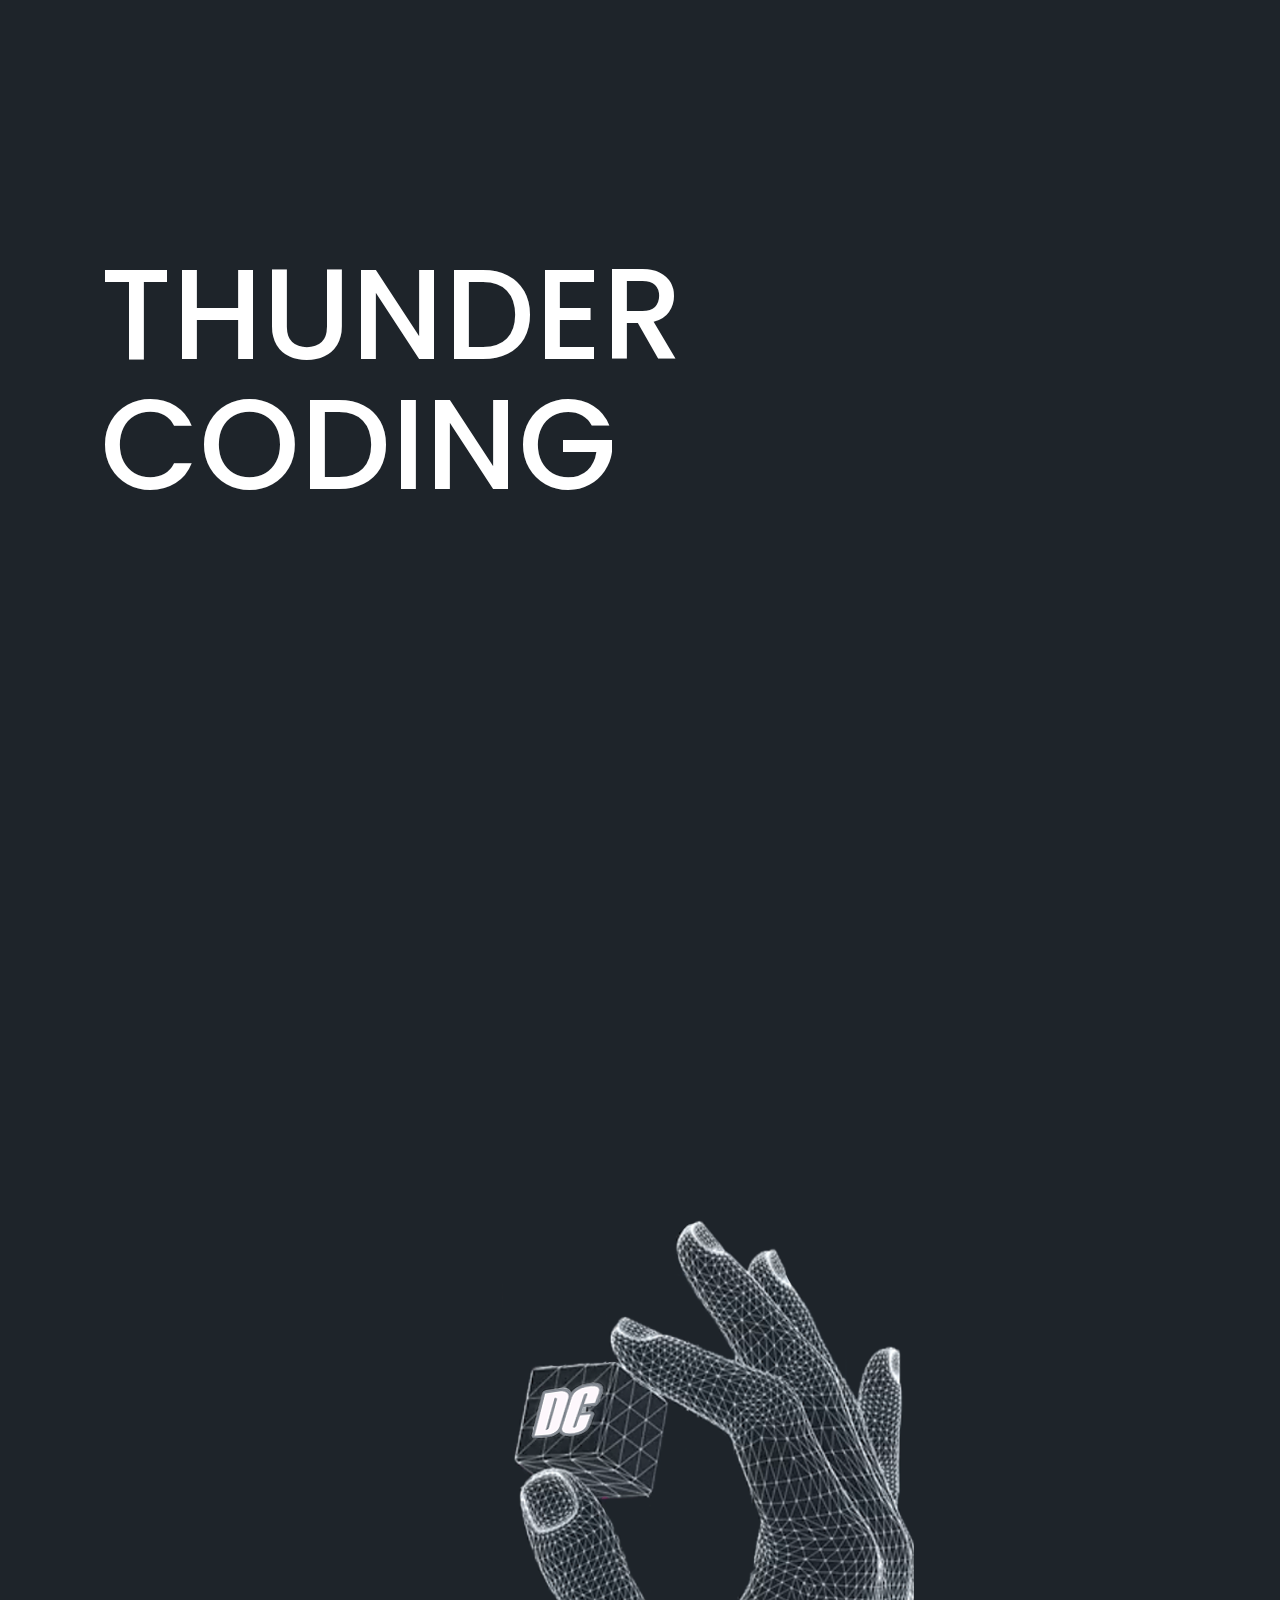
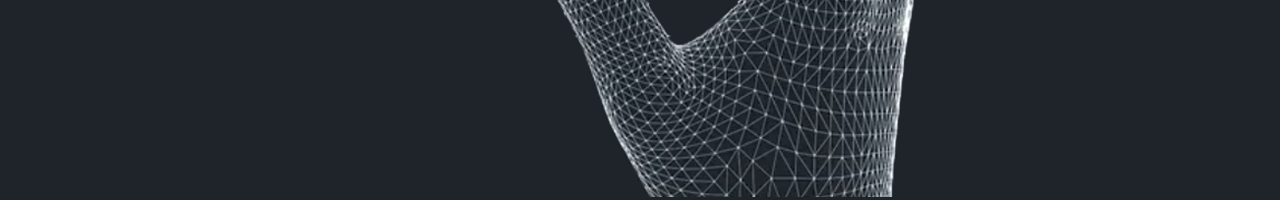
<file: landing page/index.html>
<!DOCTYPE html>
<html lang="en">
<head>
    <meta charset="UTF-8">
    <meta name="viewport" content="width=device-width, initial-scale=1.0">
    <link rel="stylesheet" href="index.css">
    <title>Document</title>
</head>
<body>
    <div class="main">
        <div id="box1">

        </div>

        <div id="box2">
            <div id="text">
               THUNDER<br>CODING  
           </div>
           <div id="content">
            <p>
                Thunder Coding is an exciting initiative offered by the Oklahoma City Thunder NBA team. It’s a unique opportunity where ingenuity and innovation naturally intersect with sports entertainment.
    Curriculum: The program offers a fun and engaging curriculum designed to introduce young learners to the world of coding.
    
               </p>
           </div>
        </div>
        <div id="box3">
            <div id="container">
                <div id="logo">
                    <h1>Thunder coding</h1>
                </div>
                <div id="menu">
                    <ul>
                        <li>home</li>
                        <li>services</li>
                        <li>about</li>
                        <li>contact</li>
                        <li>help</li>
                    </ul>
                </div>
            </div>
        </div>
    </div>
</body>
</html>
</file>
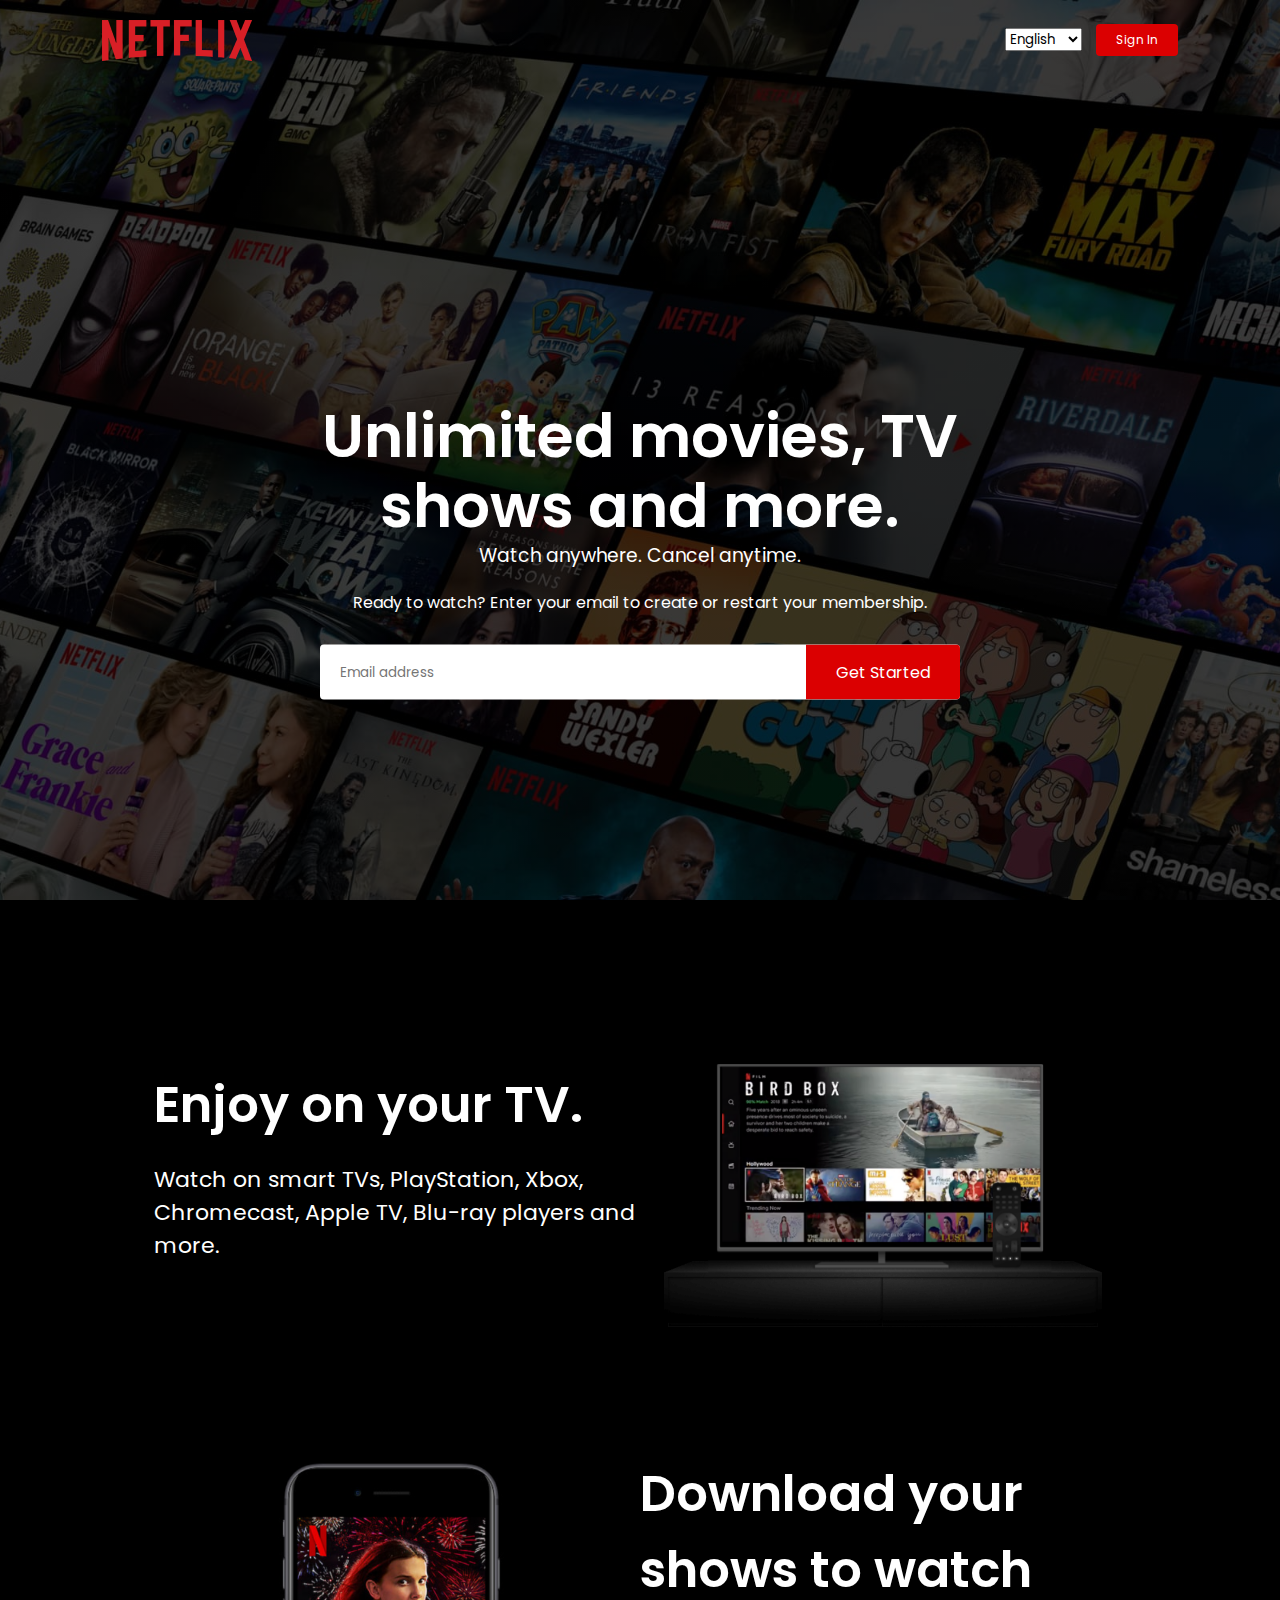
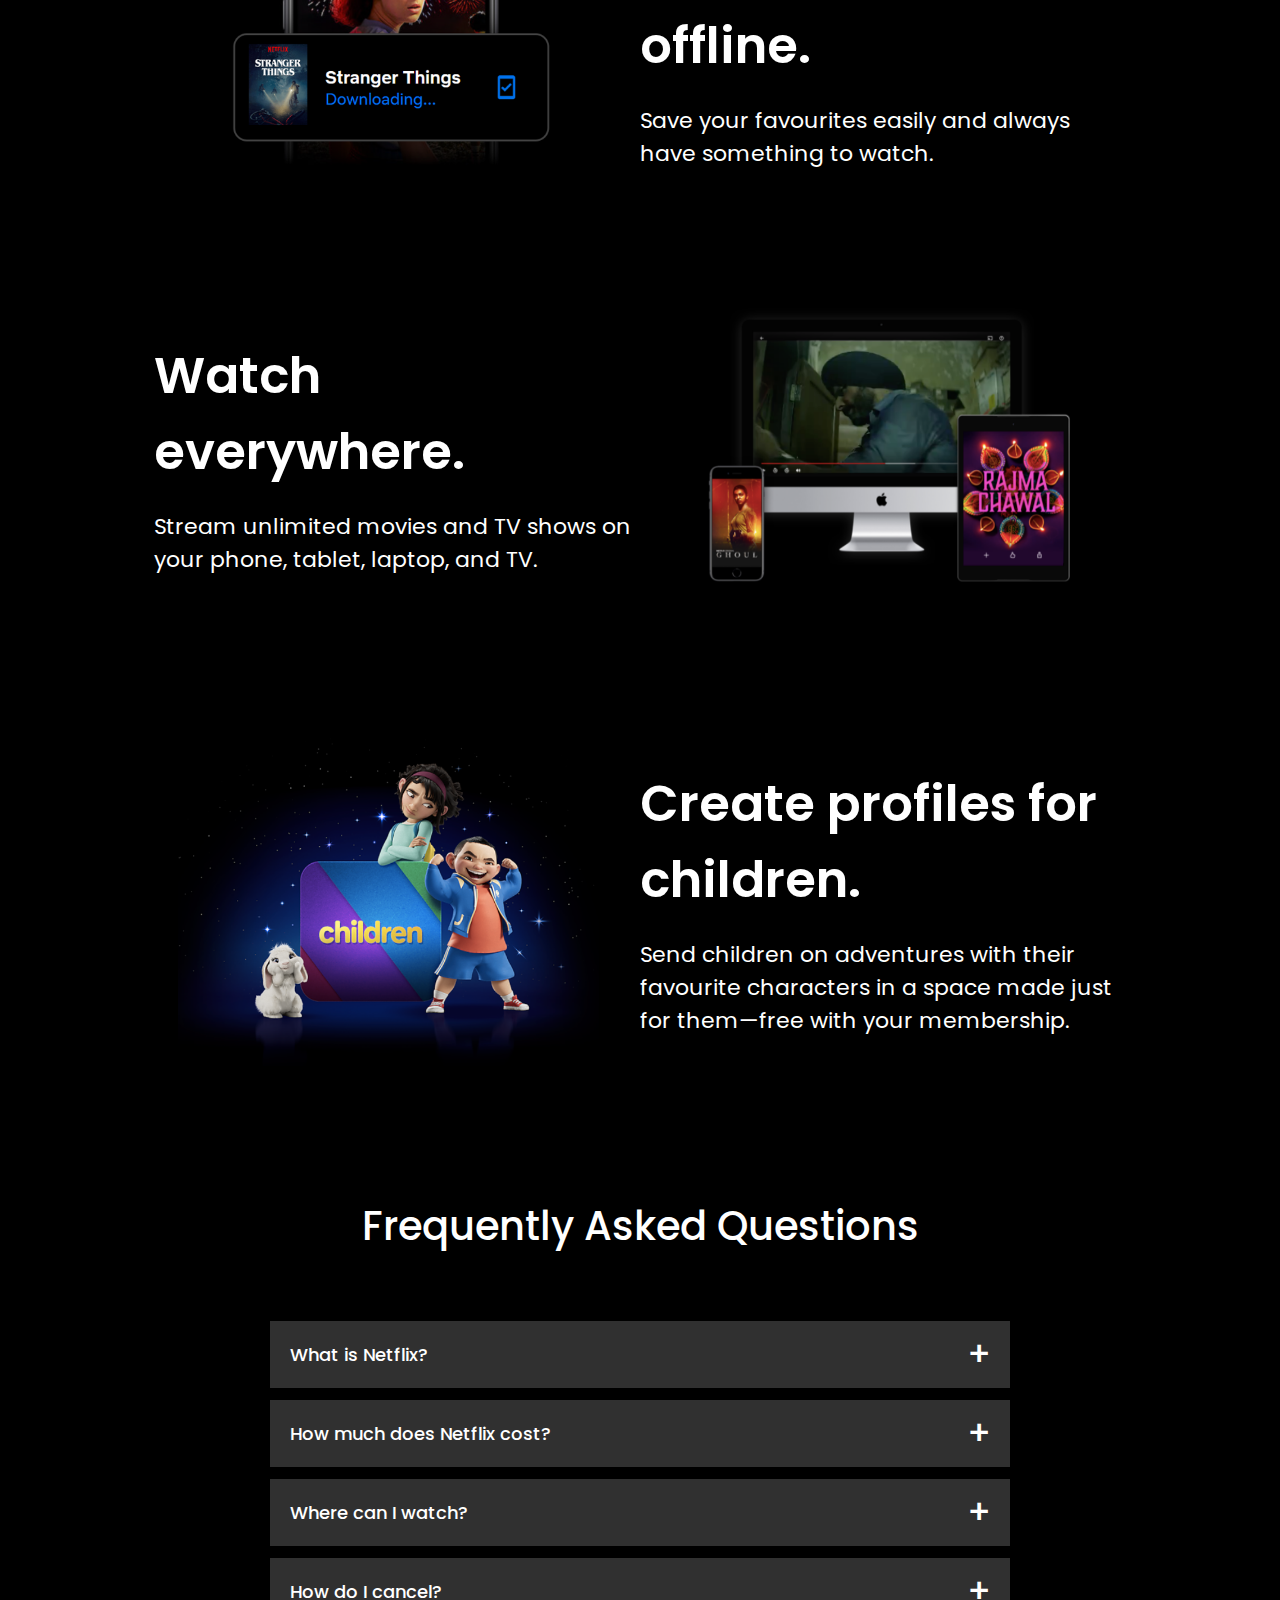
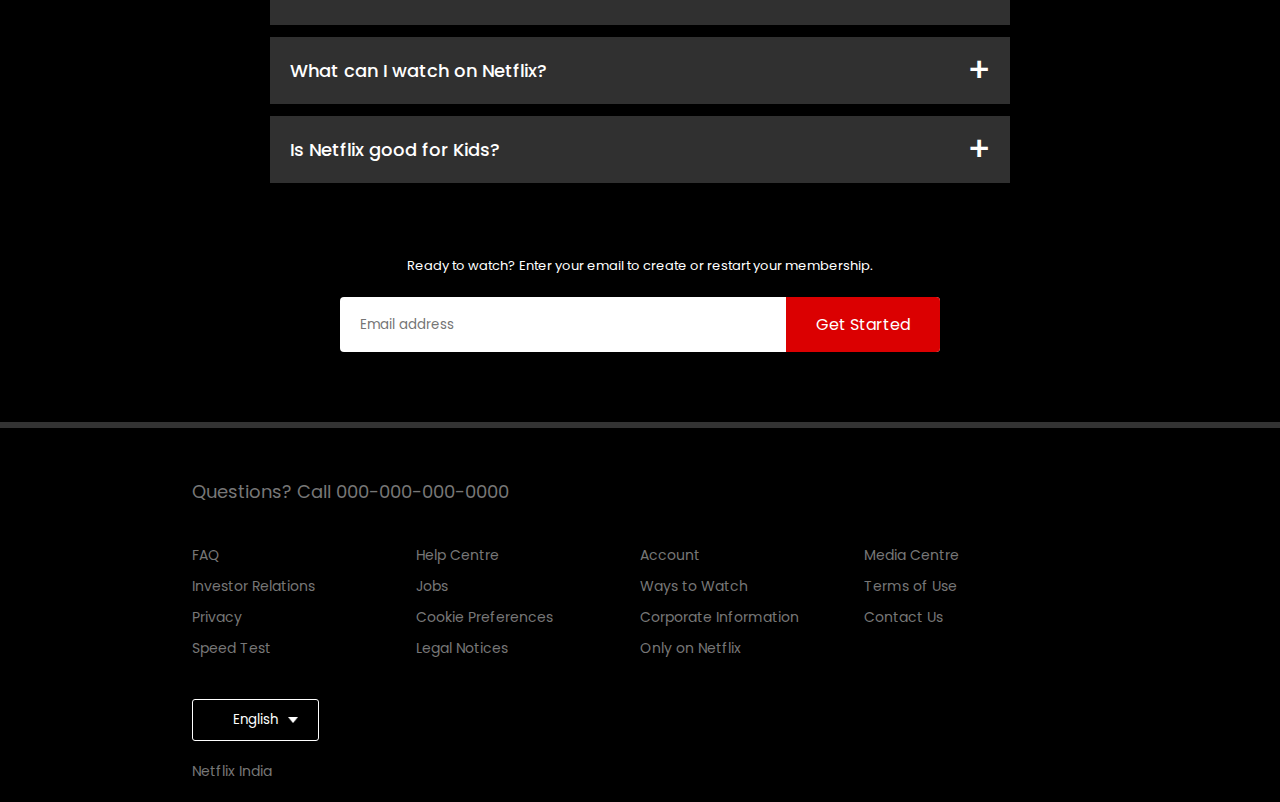
<file: netflix/index.html>
<!DOCTYPE html>
<html lang="en">
<head>
    <meta charset="UTF-8">
    <meta name="viewport" content="width=device-width, initial-scale=1.0">
    <link rel="stylesheet" href="style.css">
    <link rel="shortcut icon" href="./favicon.png" type="image/x-icon">

    <title>Netflix</title>
</head>
<body>
    <div class="header">
        <nav>
        <img class="logo"  src="netflix.png" alt="logo">
        <div class="language">
              
                <select id="Select"> Select Options
                  <option value="English">English</option>
                  <option value="French">French</option>
                  <option value="German">German</option>
                  <option value="Spanish">Spanish</option>
                </select>
               
                
            <button>Sign In</button>
            </div>
        </nav>
        <div class="header-content">
            <h1>Unlimited movies, TV shows and more.</h1>
            <h3>Watch anywhere. Cancel anytime.</h3>
            <p>Ready to watch? Enter your email to create or restart your membership.</p>
            <form action="#" class="email-signup">
                <input type="email" placeholder="Email address" required>
                <button type="submit">Get Started</button>
            </form>
        </div>
    </div>

    <div class="features">
        <div class="row">
            <div class="text-col">
                <h2>Enjoy on your TV.</h2>
                <p>Watch on smart TVs, PlayStation, Xbox, Chromecast, Apple TV, Blu-ray players and more.</p>
            </div>
            <div class="img-col">
                <img src="./feature-1.png" alt="feature-1">
            </div>
        </div>
        <div class="row">
            <div class="img-col">
                <img src="./feature-2.png" alt="feature-2">
            </div>
            <div class="text-col">
                <h2>Download your shows to watch offline.</h2>
                <p>Save your favourites easily and always have something to watch.</p>
            </div>
        </div>
        <div class="row">
            <div class="text-col">
                <h2>Watch everywhere.</h2>
                <p>Stream unlimited movies and TV shows on your phone, tablet, laptop, and TV.</p>
            </div>
            <div class="img-col">
                <img src="./feature-3.png" alt="feature-3">
            </div>
        </div>
        <div class="row">
            <div class="img-col">
                <img src="./feature-4.png" alt="feature-4">
            </div>
            <div class="text-col">
                <h2>Create profiles for children.</h2>
                <p>Send children on adventures with their favourite characters in a space made just for them—free with your membership.</p>
            </div>
        </div>
    </div>


  
    <div class="faq">
        <h2>Frequently Asked Questions</h2>

        <ul class="accordion">
            <li>
                <input type="radio" name="accordion" id="first">
                <label for="first">What is Netflix?</label>
                <div class="content">
                    <p>Netflix is a streaming service that offers a wide variety of award-winning TV shows, movies, anime, documentaries and more – on thousands of internet-connected devices.<br><br>
                    You can watch as much as you want, whenever you want, without a single ad – all for one low monthly price. There's always something new to discover, and new TV shows and movies are added every week!</p>
                </div>
            </li>
            <li>
                <input type="radio" name="accordion" id="second">
                <label for="second">How much does Netflix cost?</label>
                <div class="content">
                    <p>Watch Netflix on your smartphone, tablet, Smart TV, laptop, or streaming device, all for one fixed monthly fee. Plans range from ₹ 149 to ₹ 649 a month. No extra costs, no contracts.</p>
                </div>
            </li>
            <li>
                <input type="radio" name="accordion" id="third">
                <label for="third">Where can I watch?</label>
                <div class="content">
                    <p>Watch anywhere, anytime. Sign in with your Netflix account to watch instantly on the web at netflix.com from your personal computer or on any internet-connected device that offers the Netflix app, including smart TVs, smartphones, tablets, streaming media players and game consoles.<br><br>
                    You can also download your favourite shows with the iOS, Android, or Windows 10 app. Use downloads to watch while you're on the go and without an internet connection. Take Netflix with you anywhere.</p>
                </div>
            </li>
            <li>
                <input type="radio" name="accordion" id="fourth">
                <label for="fourth">How do I cancel?</label>
                <div class="content">
                    <p>Netflix is flexible. There are no annoying contracts and no commitments. You can easily cancel your account online in two clicks. There are no cancellation fees – start or stop your account anytime.</p>
                </div>
            </li>
            <li>
                <input type="radio" name="accordion" id="fifth">
                <label for="fifth">What can I watch on Netflix?</label>
                <div class="content">
                    <p>Netflix has an extensive library of feature films, documentaries, TV shows, anime, award-winning Netflix originals, and more. Watch as much as you want, anytime you want.</p>
                </div>
            </li>
            <li>
                <input type="radio" name="accordion" id="sixth">
                <label for="sixth">Is Netflix good for Kids?</label>
                <div class="content">
                    <p>The Netflix Kids experience is included in your membership to give parents control while kids enjoy family-friendly TV shows and films in their own space.<br><br>
                    Kids profiles come with PIN-protected parental controls that let you restrict the maturity rating of content kids can watch and block specific titles you don’t want kids to see.</p>
                </div>
            </li>
        </ul>
        
        <small>Ready to watch? Enter your email to create or restart your membership.
        </small>
        
        <form action="#" class="email-signup">
            <input type="email" placeholder="Email address" required>
            <button type="submit">Get Started</button>
        </form>  
    </div>

    <div class="footer">
        <h2>Questions? Call 000-000-000-0000</h2>

        <div class="row">
            <div class="col">
                <a href="#">FAQ</a>
                <a href="#">Investor Relations</a>
                <a href="#">Privacy</a>
                <a href="#">Speed Test</a>
            </div>
            <div class="col">
                <a href="#">Help Centre</a>
                <a href="#">Jobs</a>
                <a href="#">Cookie Preferences</a>
                <a href="#">Legal Notices</a>
            </div>
            <div class="col">
                <a href="#">Account</a>
                <a href="#">Ways to Watch</a>
                <a href="#">Corporate Information</a>
                <a href="#">Only on Netflix</a>
            </div>
            <div class="col">
                <a href="#">Media Centre</a>
                <a href="#">Terms of Use</a>
                <a href="#">Contact Us</a>
            </div>
        </div>

        <button class="lang-btn"><i class="fa-solid fa-globe"></i> English <img src="./down-icon.png"></button>

        <p class="copyright-text">Netflix India</p>
    </div>

</body>
</html>

         
        
    </div>
</nav>
</body>
</html>
</file>
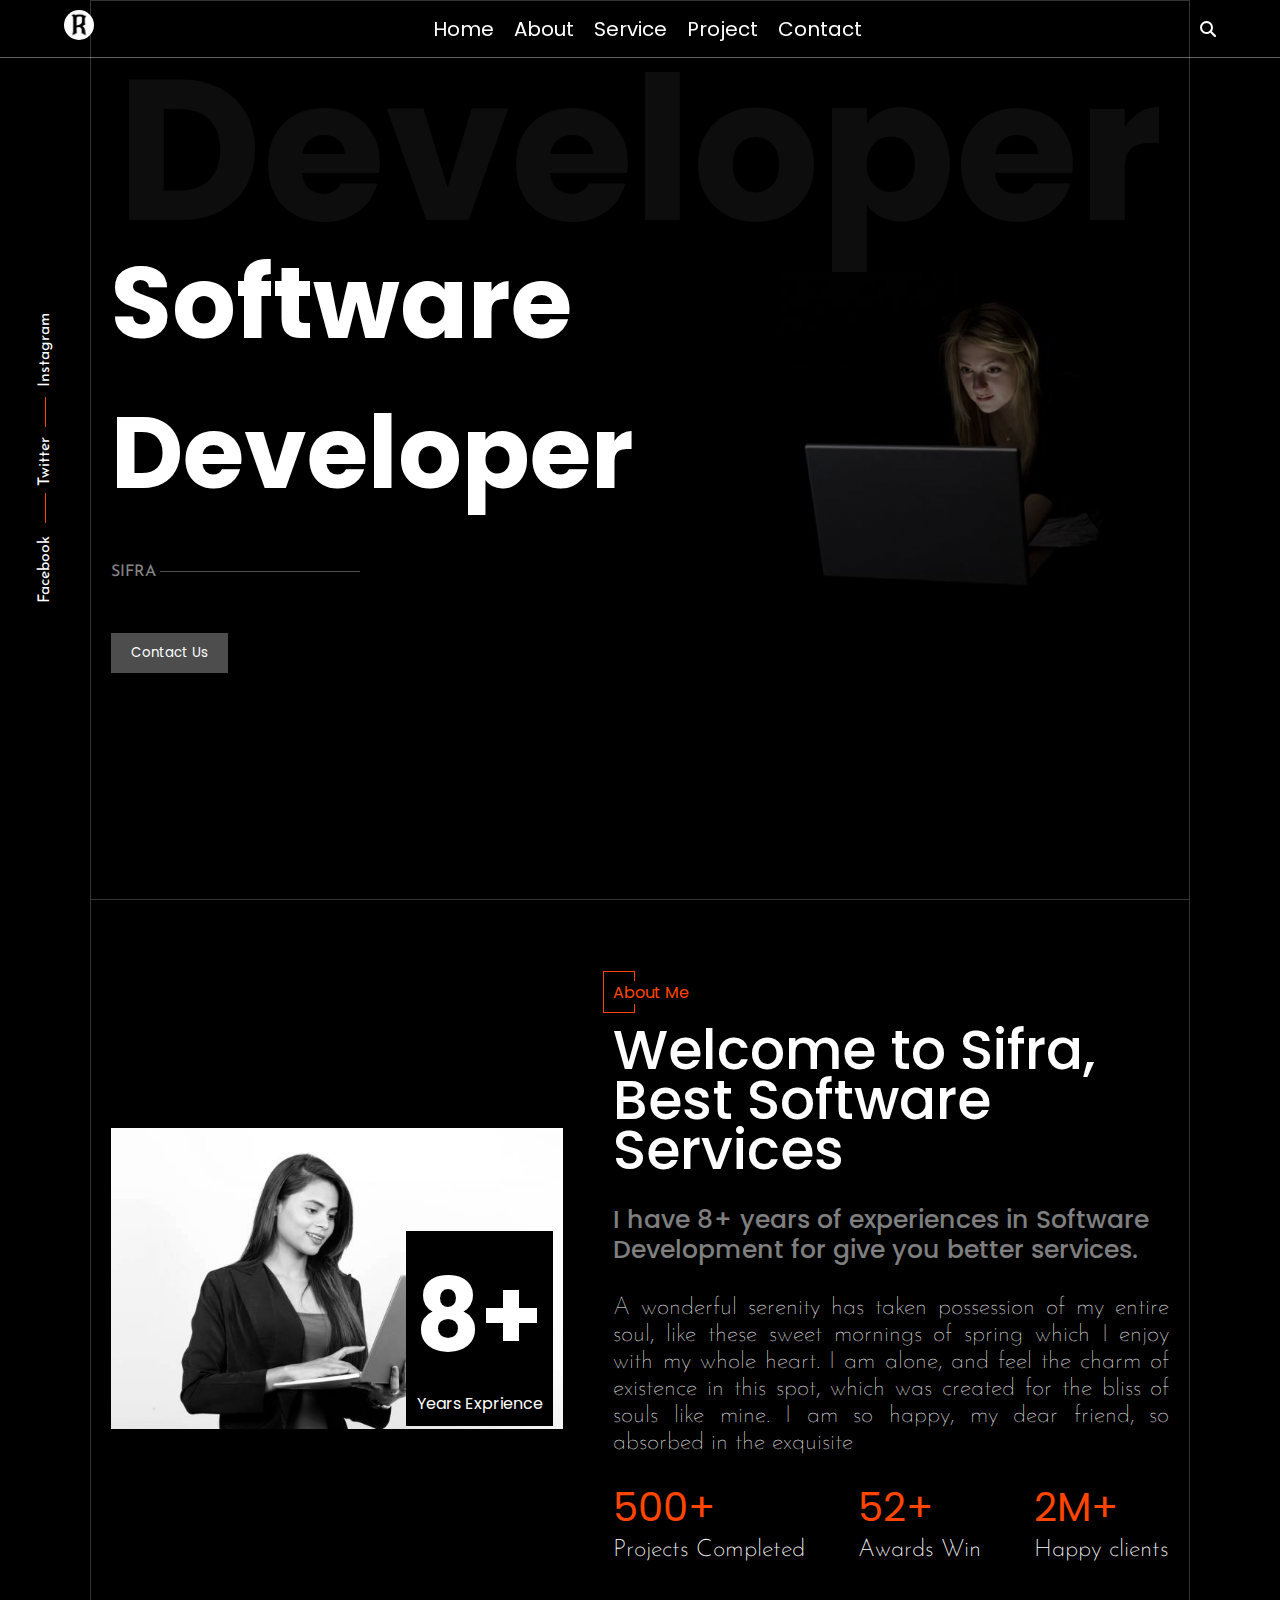
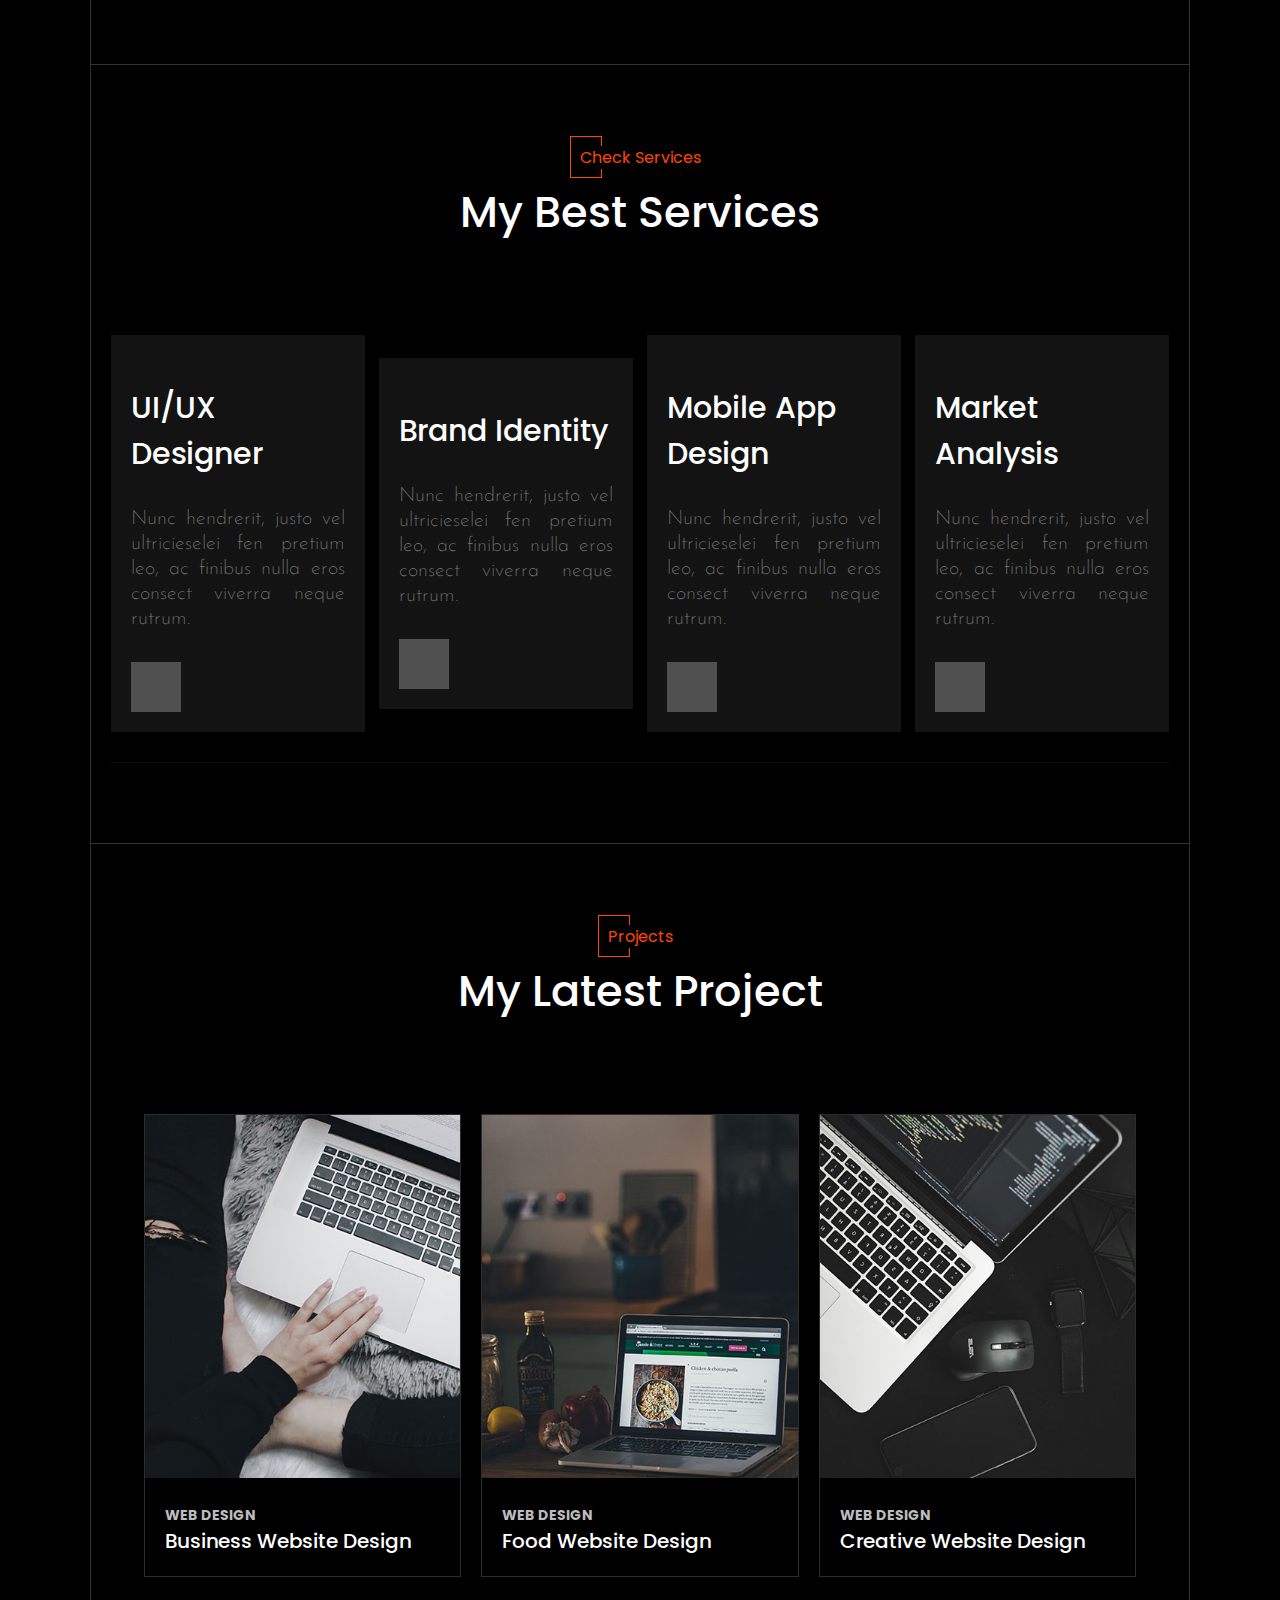
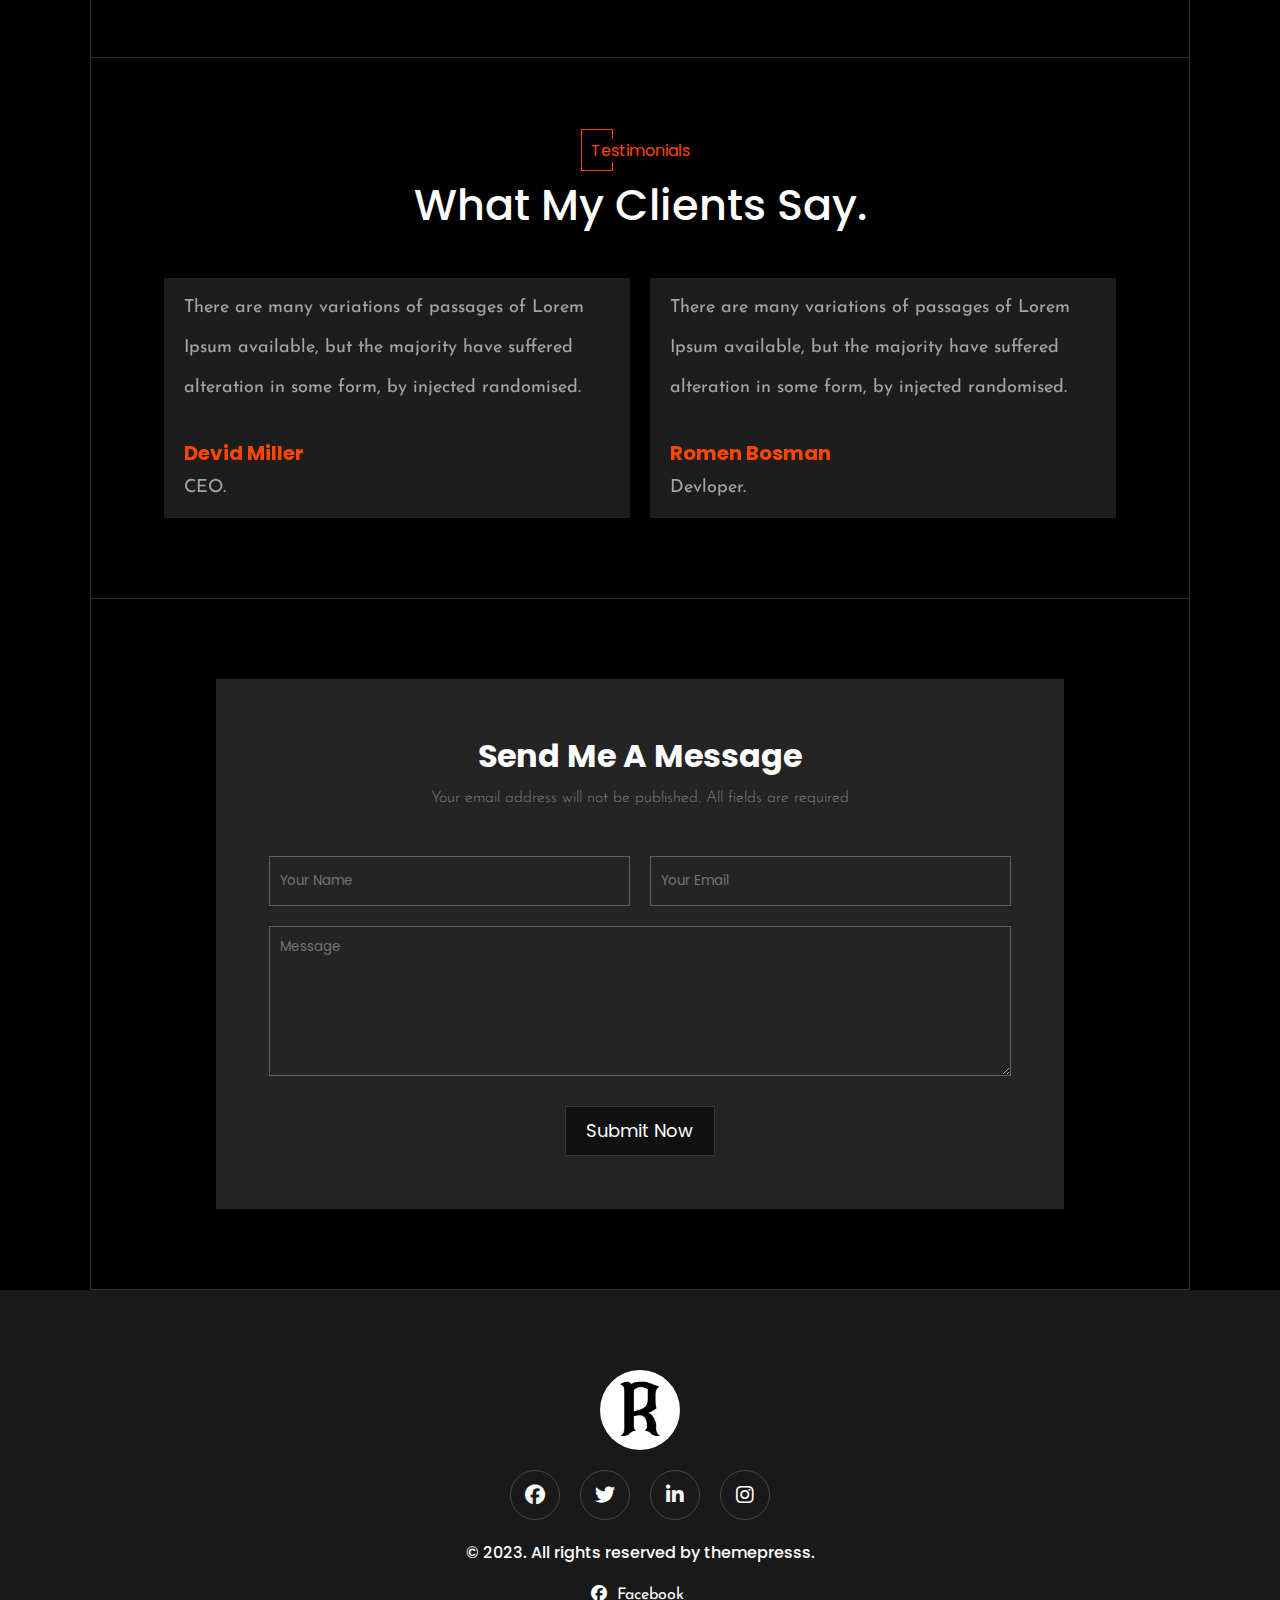
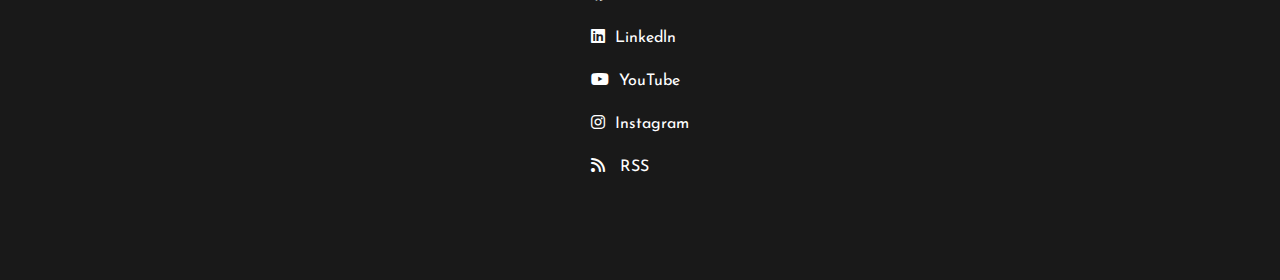
<file: Portfolio/index.html>
<!DOCTYPE html>
<html lang="en">
<head>
    <meta charset="UTF-8">
    <meta name="viewport" content="width=device-width, initial-scale=1.0">
    <!-- fontawsome icon CDN -->
    <link rel="stylesheet" href="https://cdnjs.cloudflare.com/ajax/libs/font-awesome/6.4.2/css/all.min.css">
    <link rel="stylesheet" href="style.css">
    <link rel="stylesheet" href="https://cdn.jsdelivr.net/npm/swiper@11/swiper-bundle.min.css" />
    <link rel="stylesheet" href="https://cdn.linearicons.com/free/1.0.0/icon-font.min.css">   
    <link rel="icon"  type="img/Designer.png" href="Designer.png">
    <link rel="stylesheet" href="https://cdnjs.cloudflare.com/ajax/libs/font-awesome/6.5.1/css/all.min.css">
    <title>
        Portfolio
    </title>
</head>
<body>
    <div class="navbar" id="navbar">
        <div class="bars" id="bars">
            <i class="fa-solid fa-bars"></i>
        </div>
        <div class="logo">
            <img src="img/R2.png" alt="">
        </div>
        <ul id="menu" class="menu">
            <li><a href="#home">Home</a></li>
            <li><a href="#about">About</a></li>
            <li><a href="#services">Service</a></li>
            <li><a href="#project">Project</a></li>
            <li><a href="#contact">Contact</a></li>
        </ul>
        <i class="fa-solid fa-magnifying-glass"></i>
    </div>
    <div class="hero" id="home">
        <h1 class="bgtext">Developer</h1>
        <div class="hero-content">
        <h1>Software Developer</h1>
        <p>SIFRA</p><br>
        <button>Contact Us</button>
        </div>
        <div class="hero-img">
            <img src="img/R.jpg" alt="">
        </div>
        
    </div>
    <div class="iconbox">
        <p>Facebook</p>
        <p>Twitter</p>
        <p>Instagram</p>
    </div>

    <div class="about" id="about">
        <div class="about_img">
            <img src="img/istockphoto-1193717243-612x612.jpg" alt="">
            <div class="img_card">
                <h1>8+</h1>
                <h4>Years Exprience</h4>
            </div>
        </div>
        <div class="about_info">
            <span class="">About Me</span>
            <h1 class="">Welcome to Sifra, Best Software Services</h1>
            <h3>I have 8+ years of experiences in Software Development for give you better services.</h3>
            <p>A wonderful serenity has taken possession of my entire soul, like these sweet mornings of spring which I enjoy with my whole heart. I am alone, and feel the charm of existence in this spot, which was created for the bliss of souls like mine. I am so happy, my dear friend, so absorbed in the exquisite</p>
            <div class="counts">
                <div>
                    <h2>500+</h2>
                    <p>Projects Completed</p>
                </div>
                <div>
                    <h2>52+</h2>
                    <p>Awards Win</p>
                </div>
                <div>
                    <h2>2M+</h2>
                    <p>Happy clients</p>
                </div>
            </div>
        </div>
    </div>

    <div class="services" id="services">
        <div class="heading">
            <div><span class="heading_span">Check Services</span></div>
        <h1 class="heading_main">My Best Services</h1>
        </div>
        <div class="services_cards">
            <div class="services_card">
                <i class="lnr lnr-layers"></i>
                <h3>UI/UX Designer</h3>
                <p>Nunc hendrerit, justo vel ultricieselei fen pretium leo, ac finibus nulla eros consect viverra
                    neque rutrum.</p>
                <div class="btn"><i class="lnr lnr-arrow-right"></i></div>
            </div>
            <div class="services_card">
                <i class="lnr lnr-magic-wand"></i>
                <h3>Brand Identity</h3>
                <p>Nunc hendrerit, justo vel ultricieselei fen pretium leo, ac finibus nulla eros consect viverra
                    neque rutrum.</p>
                    <div class="btn"><i class="lnr lnr-arrow-right"></i></div>

            </div>
            <div class="services_card">
                <i class="lnr lnr-smartphone"></i>
                <h3>Mobile App Design</h3>
                <p>Nunc hendrerit, justo vel ultricieselei fen pretium leo, ac finibus nulla eros consect viverra
                    neque rutrum.</p>
                    <div class="btn"><i class="lnr lnr-arrow-right"></i></div>

            </div>
            <div class="services_card">
                <i class="lnr lnr-chart-bars"></i>
                <h3>Market Analysis</h3>
                <p>Nunc hendrerit, justo vel ultricieselei fen pretium leo, ac finibus nulla eros consect viverra
                    neque rutrum.</p>
                <div class="btn"><i class="lnr lnr-arrow-right"></i></div>

            </div>
        </div>
    </div>

     <div class="project" id="project">
        <div class="heading">
           <div> <span class="heading_span">Projects</span></div>
            <h1 class="heading_main">My Latest Project</h1>
        </div>

        <div class="project_cards">
            <div class="project_card">
                <div class="project_card_img">
                    <img src="img/project1.jpg" alt="">
                </div>
                <div class="project_card_info">
                    <h4>WEB DESIGN</h4>
                    <h2>Business Website Design</h2>
                </div>
            </div>
            <div class="project_card">
                <div class="project_card_img">
                    <img src="img/project12.jpg" alt="">
                </div>
                <div class="project_card_info">
                    <h4>WEB DESIGN</h4>
                    <h2>Food Website Design</h2>
                </div>
            </div>
            <div class="project_card">
                <div class="project_card_img">
                    <img src="img/project3.jpg" alt="">
                </div>
                <div class="project_card_info">
                    <h4>WEB DESIGN</h4>
                    <h2>Creative Website Design</h2>
                </div>
            </div>
        </div>
        
     </div>

     <div class="testimonials">
        <div class="heading">
           <div> <span class="heading_span">Testimonials</span></div>
        <h1 class="heading_main">What My Clients Say.</h1>
        </div>

        <div class="testimonial_main">
            <div class="swiper mySwiper">
            <div class="swiper-wrapper">
                <div class="swiper-slide">
                    <div class="testimonial_sec">
                        <p>There are many variations of passages of Lorem Ipsum available, but the majority have suffered
                            alteration in some form, by injected randomised.</p>
                        <div class="testimonial_user">
                            <div>
                                <h4>Devid Miller</h4>
                                <p>CEO.</p>
                            </div>
                        </div>
                    </div>
                </div>
                <div class="swiper-slide">
                    <div class="testimonial_sec">
                        <p>There are many variations of passages of Lorem Ipsum available, but the majority have suffered
                            alteration in some form, by injected randomised.</p>
                        <div class="testimonial_user">
                            <div>
                                <h4>Romen Bosman</h4>
                                <p>Devloper.</p>
                            </div>
                        </div>
                    </div>
                </div>
                <div class="swiper-slide">
                    <div class="testimonial_sec">
                        <p>There are many variations of passages of Lorem Ipsum available, but the majority have suffered
                            alteration in some form, by injected randomised.</p>
                        <div class="testimonial_user">
                            <div>
                                <h4>Esther Howerd</h4>
                                <p>Designer.</p>
                            </div>
                        </div>
                    </div>
                </div>
                <div class="swiper-slide">
                    <div class="testimonial_sec">
                        <p>There are many variations of passages of Lorem Ipsum available, but the majority have suffered
                            alteration in some form, by injected randomised.</p>
                        <div class="testimonial_user">
                            <div>
                                <h4>Leisy Alexander</h4>
                                <p>Manager.</p>
                            </div>
                        </div>
                    </div>
                </div>
            </div>
        </div>
            </div>
     </div>

     <div class="contact" id="contact">
        <div class="contact_main">
            <h1>Send Me A Message</h1>
            <p>Your email address will not be published. All fields are required</p>
            <div>
                <input type="text" class="name" placeholder="Your Name">
                <input type="text" class="mail" placeholder="Your Email">
            </div>
            <textarea name="" id="" cols="30" rows="10" placeholder="Message"></textarea>
            <button>Submit Now</button>
        </div>
     </div>

     <footer>
        <img src="img/R2.png" alt="">
        <div class="footer_icons">
            <a href="#"><i class="fab fa-facebook"></i></a>
            <a href="#"><i class="fab fa-twitter"></i></a>
            <a href="#"><i class="fab fa-linkedin-in"></i></a>
            <a href="#"><i class="fab fa-instagram"></i></a>

        </div>
        <h4>© 2023. All rights reserved by themepresss.</h4>
        <div class="terms">
            <p><i class="fa-brands fa-facebook"></i>&nbsp Facebook</p><br>
            <p><i class="fa-brands fa-linkedin"></i>&nbsp Linkedln</p><br>
            <p><i class="fa-brands fa-youtube"></i>&nbsp YouTube</p><br>
            <p><i class="fa-brands fa-instagram"></i>&nbsp Instagram</p><br>
            <p><i class="fa-solid fa-rss"></i>&nbsp&nbsp RSS</p><br>
            
        </div>
     </footer>

     <script src="https://cdn.jsdelivr.net/npm/swiper@11/swiper-bundle.min.js"></script>
    <script>

      let nav = document.querySelector("#navbar")
      window.addEventListener("scroll",function(){
        if(window.scrollY>10){
           nav.classList.add("bgnav")
        }
        else{
            nav.classList.remove("bgnav")
        }
      })

        let menu = document.querySelector("#menu")
        let bars = document.querySelector("#bars")

        bars.addEventListener("click",function(){
            menu.classList.toggle("mobilemenu")
        })

        var swiper = new Swiper(".mySwiper", {
            slidesPerView: 2,
            spaceBetween: 30,
            loop: true,
            autoplay:true,
            breakpoints: {
          0: {
            slidesPerView: 1,
            spaceBetween: 20,
          },
          740: {
            slidesPerView: 2,
            spaceBetween: 20,
          },
          1624: {
            slidesPerView: 3,
            spaceBetween: 50,
          },
        },
        });
    </script>
</body>
</html>
</file>
<file: landing page/index.css>
@import url('https://fonts.googleapis.com/css2?family=Poppins:wght@400;500;600;700&display=swap');


*{
    margin: 0;
    padding: 0;
    box-sizing: border-box;
}

body{
    background: #1e242a;
    font-family: 'Poppins', sans-serif;
}

#main{
    width: 100%;
    height: 100%;
    position: absolute;
    overflow: hidden;
}

#box1{
    width: 530px;
    height: 625px;
    background: url(./2.png);
    position: absolute;
    bottom: -100%;
    left: 30%;
    animation: anim 2s forwards, anim2 3s forwards 3s;
}

#box1::after{
    content: '';
    position: absolute;
    width: 530px;
    height: 625px;
    background-image: url(./1.png);
    left: 0px;
    z-index: -1;
}

@keyframes anim{
    from{
        bottom: -100%;
    }
    to{
        bottom: 0%;
    }
}

@keyframes anim2{
    from{
        left: 30%;
        width: 530px;
    }
    to{
        width: 0px;
        left: 50%;
    }
}

#box2{
    width: auto;
    height: auto;
    color: #fff;
    font-size: 8em;
    font-weight: 500;
    line-height: 130px;
    position: absolute;
    top: 250px;
    left: 100px;
    overflow: hidden;
}

#text h1{
    position: relative;
    left: -100%;
    animation: anim3 2s forwards 3s;
}

@keyframes anim3{
    from{
        left: -100%;
    }
    to{
        left: 0%;
    }
}
#content{
    height: 30%;
    width: 50%;
    display: flex;
    font-size: 1.5rem;
    margin: 0%;
    padding: 0%;
    line-height: 40px;
    font-family: 'Times New Roman', Times, serif;
    animation: anim3 2s forwards 3s;
    position: relative;
    left: -100%;
    
}
@keyframes anim3{
    from{
        left: -100%;
    }
    to{
        left: 0%;
    }
}

#box3{
    overflow: hidden;
}

#container{
    width: 100%;
    position: absolute;
    top: -100%;
    animation: anim4 2s forwards 2.5s;
}

#logo{
    float: left;
    margin-left: 100px;
    margin-top: 20px;

}

#logo h1{
    font-size: 20px;
    color: #fff;
    transition: 0.3s;
    cursor: pointer;
}

#logo h1:hover{
    scale: 110%;
}

#menu{
    font-size: 14px;
    color: #fff;
    letter-spacing: 2px;
    margin-right: 80px;
    margin-top: 20px;
    float: right;
    text-transform: uppercase;
}

#menu ul{
    list-style: none;
}

#menu ul li{
    display: inline-block;
    margin-left: 50px;
    cursor: pointer;
    transition: 0.3s;
}

#menu ul li:hover{
    scale: 120%;
    color: aqua;
}

@keyframes anim4{
    from{
        top:  -100%;
    }
    to{
        top:  0%;
    }

}
</file>
<file: netflix/style.css>
@import url("https://fonts.googleapis.com/css2?family=Poppins:wght@500;700;800&display=swap");


*{
    margin: 0;
    padding: 0;
    box-sizing: border-box;
    font-family: 'Poppins', sans-serif;
}
body{
    background-color: black;
    color: white;
}
.header{
    height: 100vh;
    width: 100%;
    background-image: linear-gradient(rgba(0,0,0,0.7),rgba(0,0,0,0.7)),url(./netback.jpg);
    background-size: cover;
    background-position: center;
    padding: 10px 8%;
    position: relative;
}
nav {
    display: flex;
    align-items: center;
    justify-content: space-between;
    padding: 10px 0;
}

.logo {
    width: 150px;
    cursor: pointer;
}

nav button {
    border: none;
    outline: none;
    background-color: #db0001;
    color: #fff;
    padding: 7px 20px;
    font-size: 12px;
    border-radius: 4px;
    margin-left: 10px;
    cursor: pointer;
}

.lang-btn {
    display: inline-flex;
    align-items: center;
    background: transparent;
    border: 1px solid #fff;
    padding: 7px 10px;
}

.lang-btn img {
    width: 10px;
    margin-left: 10px;
} 

.fa-globe {
    color: #fff;
    width: 10px;
    margin-right: 10px;
}

.header-content {
    position: absolute;
    top: 50%;
    left: 50%;
    transform: translate(-50%,-50%);
    text-align: center;
    margin-top: 100px;
}

.header-content h1 {
    font-size: 60px;
    line-height: 70px;
    font-weight: 600;
    max-width: 650px;
}

.header-content h3 {
    font-weight: 400;
    margin-bottom: 20px;
}

.email-signup {
    background: #fff;
    border-radius: 4px;
    display: flex;
    align-items: center;
    margin-top: 30px;
    overflow: hidden;
}

.email-signup input {
    flex: 1;
    border: 0;
    outline: 0;
    margin-left: 20px;
}

.email-signup button {
    background-color: #db0001;
    border: none;
    outline: none;
    color: #fff;
    font-size: 16px;
    cursor: pointer;
    padding: 15px 30px;
}


.features {
    padding: 50px 12%;
    font-size: 22px;
}

.row {
    display: flex;
    align-items: center;
    width: 100%;
    flex-wrap: wrap;
    padding: 50px 0;
}

.text-col, .img-col {
    flex-basis: 50%;
    margin-bottom: 20px;
}

.img-col img {
    display: block;
    width: 90%;
    margin: auto;
}

.features h2 {
    font-size: 50px;
    font-weight: 600;
    margin-bottom: 20px;
}

.faq {
    padding: 10px 12%;
    text-align: center;
    font-size: 18px;
}

.faq h2 {
    font-size: 40px;
    font-weight: 500;
}

.accordion {
    margin: 60px auto;
    width: 100%;
    max-width: 750px;
}

.accordion li {
    list-style: none;
    width: 100%;
    padding: 5px;
}

.accordion li label {
    display: flex;
    align-items: center;
    padding: 20px;
    font-size: 18px;
    font-weight: 500;
    background-color: #303030;
    margin-bottom: 2px;
    cursor: pointer;
    position: relative;
}

label::after {
    content: '+';
    font-size: 34px;
    position: absolute;
    right: 20px;
    transition: transform 0.5s;
}

input[type="radio"] {
    display: none;
}

.accordion .content {
    background-color: #303030;
    text-align: left;
    padding: 0 20px;
    max-height: 0;
    overflow: hidden;
    transition: max-height 0.5s, padding 0.5s;
}

.accordion input[type="radio"]:checked + label + .content {
    max-height: 600px;
    padding: 30px 20px;
}

.accordion input[type="radio"]:checked + label::after {
    transform: rotate(135deg);
}

.faq small {
    font-size: 13px;
}

.faq .email-signup {
    max-width: 600px;
    margin: 20px auto 60px;
}


.footer {
    padding: 50px 15% 10px;
    border-top: 6px solid #333;
    color: #777;
}

.footer h2 {
    font-size: 18px;
    font-weight: 400;
    margin-bottom: 30px;
}

.footer .col {
    flex-basis: 25%;
    flex-grow: 1;
    margin-bottom: 20px;
}

.footer .col a {
    display: block;
    color: #777;
    font-size: 14px;
    margin-bottom: 10px;
    text-decoration: none;
}

.footer .row {
    align-items: flex-start;
    padding: 10px 0px;
}

.footer .lang-btn {
    color: #fff;
    padding: 10px 20px;
    border-radius: 3px;
}

.copyright-text {
    font-size: 14px;
    margin-top: 20px;
    margin-bottom: 10px;
}



@media only screen and (max-width: 600px) {
    .logo {
        width: 100px;
    }

    nav button {
        padding: 5px 10px;
    }

    nav .lang-btn {
        padding: 4px 8px;
    }

    .header-content {
        position: unset;
        transform: none;
        padding-top: 150px;
    }

    .header-content h1 {
        font-size: 30px;
    }

    .email-signup button {
        font-size: 12px;
        padding: 10px 15px;
    }

    .text-col, .img-col {
        flex-basis: 100%;
    }

    .features h2 {
        font-size: 30px;
    }

    .features p {
        font-size: 15px;
    }

    .row:nth-child(2), .row:nth-child(4) {
        flex-direction: column-reverse;
    }

    .features .row {
        padding: 10px 0;
    }

    .faq h2 {
        font-size: 20px;
    }

    .accordion .content {
        font-size: 14px;
    }

    .accordion li label {
        padding: 10px;
        font-size: 14px;
    }

    label::after {
        font-size: 22px;
    }
}
</file>
<file: Portfolio/style.css>
/* google fonts link */
@import url('https://fonts.googleapis.com/css2?family=DM+Sans:ital,opsz,wght@0,9..40,100;0,9..40,200;1,9..40,100&family=Josefin+Sans:ital,wght@0,100;0,200;0,300;0,400;0,500;0,600;0,700;1,100;1,200;1,300;1,400&family=Playfair+Display:ital,wght@0,400;0,500;0,600;0,700;0,800;0,900;1,400;1,500;1,800&family=Poppins:ital,wght@0,100;0,200;0,300;0,400;0,500;0,600;0,700;0,800;1,100;1,200;1,300;1,400;1,500;1,600;1,700&display=swap');

  @import url('https://fonts.googleapis.com/css2?family=Josefin+Sans:wght@100;200;300;400;500;600;700&display=swap');

*{
    padding: 0;
    margin: 0;
    box-sizing: border-box;
    list-style: none;
    text-decoration: none;
    font-family: 'poppins',sans-serif;
    scroll-behavior: smooth;
}
p{
    font-family: 'Josefin Sans', sans-serif;
}
body{
    background-color: black;
    scroll-behavior: smooth;
}
.navbar{
    display: flex;
    justify-content: space-between;
    align-items: center;
    padding: 10px 5%;
    width: 100%;
    border-bottom: 1px solid rgba(255, 255, 255, 0.384);
    position: fixed;
    z-index: 9999;
}
.bgnav{
    background-color: black;
}
.menu{
    display: flex;
    align-items: center;
    gap: 20px;
}
.menu li a{
    color: white;
    font-size: 20px;
}
.menu li a:hover{
    color: orangered;
}
.logo{
    width: 30px;
}
.logo img{
    width: 100%;
    border-radius: 50%;
}
.bars{
    color: white;
    display: none;
    background-color: orangered;
    padding: 5px 10px;
}
.navbar i{
    color: white;
}
.hero{
    height: 100vh;
    display: flex;
    justify-content: center;
    align-items: center;
    margin: 0 7%;
    padding: 0 20px;
    border: 1px solid rgba(255, 255, 255, 0.2);

}
.hero-content{
    color: white;
    width: 65%;
}
.hero-content h1{
    font-size: 100px;
    margin-bottom: 30px;
}
.hero-content p{
    color: rgba(255, 255, 255, 0.543);
    display: inline;
    position: relative;
}
.hero-content p:after{
    content: "";
    position: absolute;
    height: 1px;
    width: 200px;
    background-color: rgba(255, 255, 255, 0.3);
    left: 110%;
    top: 48%;
}
.hero-content button{
    margin-top: 50px;
    background-color: rgba(255, 255, 255, 0.3);
    border: none;
    padding: 10px 20px;
    color: white;
    transition: all 0.5s ease-in-out;
}
.hero-content button:hover{
    background-color: orangered;
}
.hero-img{
    width: 400px;

}
.hero-img img{
    width: 90%;
    filter: brightness(50%);
    transition: all .5s ease-in-out;
}
.hero-img img:hover{
    width: 100%;
    filter: brightness(100%);
}
.bgtext{
    position: absolute;
    font-size: 200px;
    color: rgba(255, 255, 255, 0.05);
    top: 0%;
    z-index: -1;
}
.iconbox {
    position: absolute;
    color: white;
    display: flex;
    gap: 50px;
    rotate: -90deg;
    left: -70px;
    top: 50%;

}
.iconbox p{
    position: relative;
}
.iconbox p:after{
    content: "";
    position: absolute;
    height: 1px;
    width: 30px;
    left: 120%;
    top: 48%;
    background-color: orangered;
}
.iconbox p:last-child:after{
    display: none;
}

/* about */

.about{
    display: flex;
    justify-content: center;
    align-items: center;
    margin: 0 7%;
    padding: 80px 20px;
    gap: 50px;
    border: 1px solid rgba(255, 255, 255, 0.2);
    border-top: none;
}
.about_img{
    position: relative;
}
.img_card{
    background-color: black;
    color: white;
    position: absolute;
    bottom: 10px;
    right: 10px;
    padding: 10px;
    display: flex;
    justify-content: center;
    align-items: center;
    flex-direction: column;
}
.img_card h1{
    font-size: 100px;
}
.img_card h4{
    font-weight: 400;
}
.about_img img{
   -webkit-filter: grayscale(100%);
}
.about_img img:hover{
    -webkit-filter: grayscale(0%);
}
.about_info{
    width: 650px;
    color: white;
}
.about_info span{
    font-size: 16px;
    color: orangered;
    position: relative;
    z-index: 1;
    background-color: black;
    
}
.about_info span:after{
    content: "";
    position: absolute;
    height: 40px;
    width: 30px;
    border: 1px solid orangered;
    left: -10px;
    top: -10px;
    z-index: -1;
    
}
.about_info h1{
    font-size: 55px;
    font-weight: 500;
    line-height: 50px;
    margin-top: 20px;
}
.about_info h3{
    font-size: 27px;
    font-weight: 500;
    margin: 30px 0;
    line-height: 30px;
    color: rgba(255, 255, 255, 0.507);
}
.about_info p{
     font-size: 24px;
     font-weight: 100;
     line-height: 27px;
     text-align: justify;
     margin-bottom: 20px;
}
.counts{
    display: flex;
    justify-content: space-between;
    align-items: center;
}
.counts h2{
    font-size: 40px;
    color: orangered;
    font-weight: 400;
}
.counts p{
    font-weight: 200;
}


/* services */

.services{
    color: white;
    padding: 80px 20px;
    margin: 0 7%;
    border: 1px solid rgba(255, 255, 255, 0.2);
    border-top: none;
    display: flex;
    flex-direction: column;
    justify-content: center;
    align-items: center;
}
.heading{
    display: flex;
    justify-content: center;
    align-items: center;
    flex-direction: column;
}
.heading_span{
    font-size: 16px;
    color: orangered;
    position: relative;
    z-index: 1;
    background-color: rgb(0, 0, 0);
    text-align: center;
    
}
.heading_span:after{
    content: "";
    position: absolute;
    height: 40px;
    width: 30px;
    border: 1px solid orangered;
    left: -10px;
    top: -10px;
    z-index: -3 !important;
    
}
.heading_main{
    text-align: center;
    font-size: 55px;
    font-weight: 500;
    line-height: 45px;
    margin-top: 20px;
}

.services_cards {
    display: flex;
    justify-content: space-between;
    align-items: center;
    flex-wrap: wrap;
    padding-bottom: 30px;
    border-bottom: 1px solid #ab542925;
    margin-top: 100px;
}

.services_card {
    width: 24%;
    display: flex;
    flex-direction: column;
    gap: 10px;
    padding: 20px;
    background-color: rgba(77, 77, 77, 0.251);
}
.services_card:hover {
    background-color: rgba(77, 77, 77, 0.626);}

.services_card i {
    font-size: 50px;
    color: orangered;
}
.services_card:hover i{
    color: white;
}

.services_card h3 {
    font-size: 30px;
    font-weight: 600;
    margin-top: 20px;
    font-weight: 500;
    color: rgb(255, 255, 255);
    margin-bottom: 20px;
}


.services_card p {
    font-size: 20px;
    line-height: 25px;
     font-weight: 200;
     text-align: justify;
     color: rgba(255, 255, 255, 0.441);
}
.services_card:hover p{
    color: white;
}

.services_card .btn{
    margin-top: 20px;
    width: 50px;
    height: 50px;
    background-color: transparent;
    display: flex;
    justify-content: center;
    align-items: center;
    background-color: rgba(255, 255, 255, 0.26);
    cursor: pointer;
}

.btn .lnr-arrow-right{
    transform: rotate(30deg) !important;
    font-size: 20px;
    transition: all .3s ease-in-out;
    color: orangered;
}
.services_card:hover .btn i{
    color: orangered;
}
.btn:hover .lnr-arrow-right{
    transform: rotate(0deg) !important;
}


/* project */

.project{
    color: white;
    padding: 80px 20px;
    margin: 0 7%;
    border: 1px solid rgba(255, 255, 255, 0.2);
    border-top: none;
    display: flex;
    flex-direction: column;
    justify-content: center;
    align-items: center;
}
.project_cards{
    display: flex;
    justify-content: center;
    align-items: center;
    flex-wrap: wrap;
    gap: 20px;
    margin-top: 100px;
}
.project_card{
    width: 30%;
   
    border: 1px solid rgba(255, 255, 255, 0.171);
}
.project_card_img{
    width: 100%;
    overflow: hidden;
} 
.project_card_img img{
    width: 100%;
    transition: all .5s ease-in-out;
}
.project_card_info{
    padding: 20px;
}
.project_card_info h4{
    font-size: 14px;
    color: rgb(189, 188, 188);
}
.project_card_info h2{
    font-size: 20px;
    font-weight: 500;
}
.project_card:hover img{
    transform: scale(1.1);
}


/* testimonials */

.testimonials{
    color: white;
    padding: 80px 20px;
    margin: 0 7%;
    border: 1px solid rgba(255, 255, 255, 0.2);
    border-top: none;
    display: flex;
    flex-direction: column;
    justify-content: center;
    align-items: center;
}

.testimonial_main{
    width: 90%;
    color: white;
    margin-top: 50px;
}


.testimonial_slider{
    width: 66%;
    display: flex;
    gap: 2%;
}
.swiper {
    width: 100%;
    overflow-x: hidden;
}

.swiper-slide {
    display: flex;
}
.testimonial_sec{
    background: rgba(244, 244, 244, 0.119);
    padding: 10px 20px;
}
.testimonial_sec p{
    color: rgba(255, 255, 255, 0.6);
    font-size: 18px;
    width: 100%;
    line-height: 40px;
}
.swiper {
    margin-left: auto;
    margin-right: auto;
}
.testimonial_user{
    margin-top: 30px;
    display: flex;
    gap: 20px;
}
.testimonial_user img{
    border-radius: 50%;
}
.testimonial_user h4{
    font-size: 20px;
    color: orangered;
}

/* contact */

.contact{
    color: white;
    padding: 80px 20px;
    margin: 0 7%;
    border: 1px solid rgba(255, 255, 255, 0.2);
    border-top: none;
    display: flex;
    flex-direction: column;
    justify-content: center;
    align-items: center;
}
.contact_main{
    width: 80%;
    background-color: rgba(255, 255, 255, 0.143);
    padding: 5%;
    display: flex;
    justify-content: center;
    align-items: center;
    flex-direction: column;
}
.contact_main h1{
    text-align: center;
}
.contact_main p{
    text-align: center;
    margin-top: 10px;
    font-weight: 200;
    color: rgba(255, 255, 255, 0.532);
    margin-bottom: 50px;
}
.contact_main div{
    display: flex;
    align-items: center;
    justify-content: space-between;
    gap: 20px;
    margin-bottom: 20px;
    width: 100%;
   
}
.contact_main textarea,.contact_main input{
    width: 100%;
    height: 50px;
    background-color: transparent;
    outline: none;
    padding: 10px;
    color: white;
    border: 1px solid rgba(255, 255, 255, 0.273);
}
.contact_main textarea{
    height: 150px;
}
.contact_main button{
    margin-top: 30px;
    width: 150px;
    height: 50px;
    font-size: 18px;
    color: white;
    border: 1px solid rgba(255, 255, 255, 0.161);
    background-color: rgba(0, 0, 0, 0.525);
    transition: all .5s ease-in-out;

}
.contact_main button:hover{
    background-color: orangered;
}

/* footer */

footer{
    display: flex;
    justify-content: center;
    align-items: center;
    flex-direction: column;
    color: white;
    padding: 80px 0;
    background-color: rgba(36, 36, 36, 0.69);
    gap: 20px;
}
footer img{
    width: 80px;
    height: 80px;
    border-radius: 50%;
}
.footer_icons{
    display: flex;
    justify-content: center;
    align-items: center;
    gap: 20px;
}
.footer_icons a{
    color: white;
    height: 50px;
    width: 50px;
    border-radius: 50%;
    display: flex;
    justify-content: center;
    align-items:center ;
    border: 1px solid rgba(255, 255, 255, 0.19);
}
.footer_icons a:hover i{
    color: orangered;
}
.footer_icons i{
    font-size: 20px;
}
footer h4{
    font-weight: 500;
}
@media (max-width:1400px) {
    .iconbox{
        left: -100px;
    }
    .about_img{
        width: 50%;
    }
    .about_img img{
        width: 100%;
    }
    .heading_main{
        font-size: 43px;
    }
    .about_info h3{
        font-size: 25px;
    }

}
@media (max-width:1200px) {
    .bgtext{
        font-size: 150px;
    }
    .hero-content h1{
        font-size: 50px;
    }
    .iconbox{
        left: -120px;
    }
    .about{
        flex-direction: column;
    }
    .about_img{
        width: 350px;
    }
    .about_info{
        width: 100%;
    }
    .services_cards{
        flex-wrap: wrap;
        gap: 20px;
    }
    .services_card{
       width: 48%;
    }
    .project_card{
        width: 40%;
    }
}
@media (max-width:850px) {
    .hero{
        flex-direction: column;
        height: auto;
        gap: 50px;
    }
    .hero-content{
        text-align: center;
        padding-top:40px ;
        width: 90%;
    }
    .hero-content p:after{
        display: none;
    }
    .bgtext{
        font-size: 120px;
    }
    .project_card{
        width: 55%;
    }
}
@media (max-width:650px) {
    .hero,.about,.services,.project,.testimonials,.contact{
        margin: 0;
        border: none;
    }
    .hero-img{
        width: 300px;
    }
    .bgtext{
        rotate: -90deg;
        top: 35%;
        left: -250px;
    }
    .bars{
        display: block;
    }
    .menu{
        position: absolute;
        width: 100%;
        top: 55px;
        left: 0;
        flex-direction: column;
        background-color: rgba(255, 255, 255, 0.183);
        backdrop-filter: blur(10px);
        z-index: 999;
        height: 0;
        overflow: hidden;
        transition: all 0.5s ease-in-out;
    }
    .mobilemenu{
        height: 270px;
        padding: 20px 10%;
    }
    .menu li a{
        color: rgb(255, 255, 255);
    }
    .hero-content button{
        margin-top: 20px;
    }
    .hero-content h1{
        margin-bottom: 10px;
        font-size: 40px;
        width: 100%;
    }
    .heading_main,.about_info h1{
        font-size: 35px;
    }
    .about_info h3{
        font-size: 20px;
    }
    .about_info p{
        font-size: 20px;
    }
    .services_card{
        width: 100%;
    }
    .project_card{
        width: 100%;
    }
    .contact_main{
        width: 100%;
    }
}
</file>
